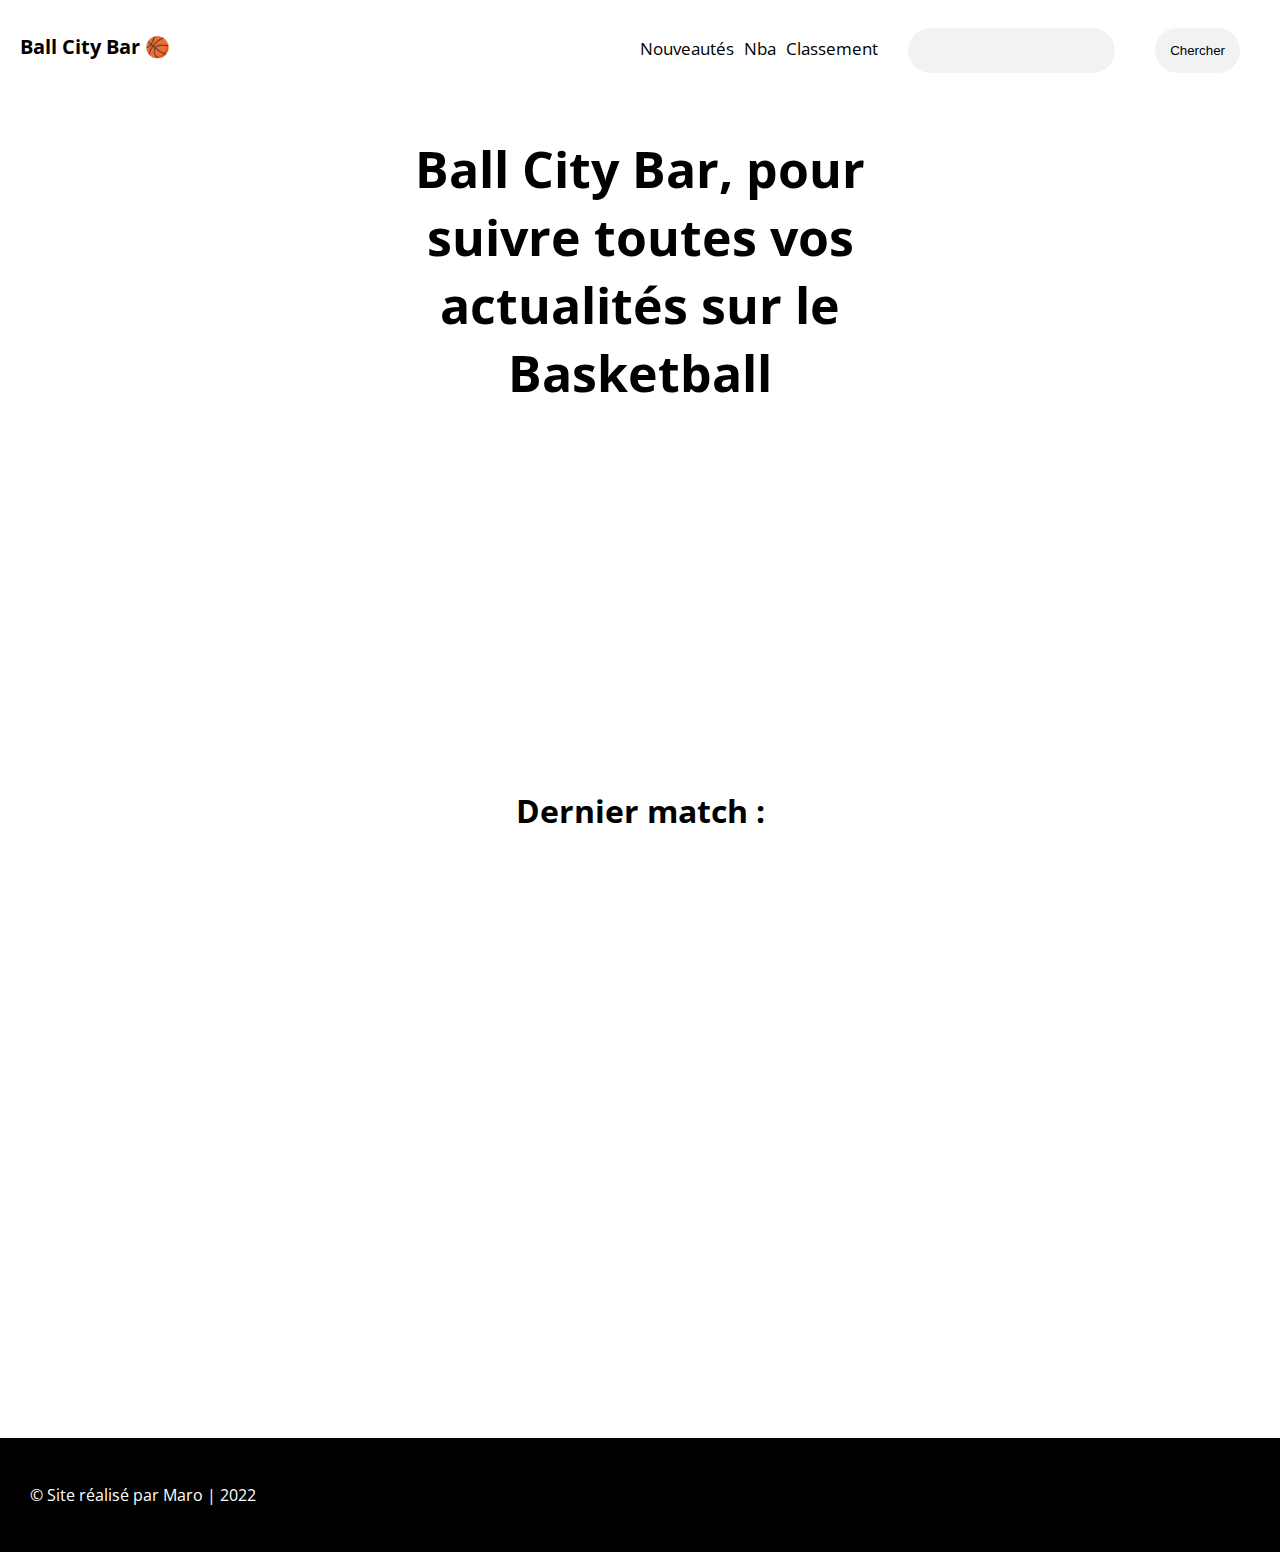
<file: register.html>
<!DOCTYPE html>
<html lang="en">
<head>
    <link rel="icon" href=
    "https://www.stickersmalin.com/images/ajoute/prd/76/76179-image_200x200.png" type="image/x-icon">
    <meta charset="UTF-8">
  <meta name="viewport" content="width=device-width, initial-scale=1">
  <title>Ball City Bar</title>
  <link rel="stylesheet" href="styles.css">
  <link rel="stylesheet" href="" />
</head>
<body>
    

<body>
    <!-- Barre de navigation -->
    <nav>
      <h1>Ball City Bar 🏀</h1>
      <div class="onglets">
        <p class="link">Nouveautés</p>
        <p class="link">Nba</p>
        <p class="link">Classement</p>
  
        
        <input type="search" id="search" value="" onchange="ouvrirPage()">
        <input type="button" id="button" onclick="ouvrirPage()" value="Chercher">
    
        <script>
            function ouvrirPage() {
                var a = document.getElementById("search").value;
    
                if (a === "nba") {
                    window.open("https://www.beinsports.com/france/nba/");
                }
    
                if (a === "NBA") {
                    window.open("https://www.beinsports.com/france/nba/");
                }
    
                if (a === "Nba") {
                    window.open("https://www.beinsports.com/france/nba/");
                }
  
                if (a === "Michael Jordan") {
                    window.open("https://fr.wikipedia.org/wiki/Michael_Jordan");
                }
                if (a === "Michael jordan") {
                    window.open("https://fr.wikipedia.org/wiki/Michael_Jordan");
                }
                if (a === "michael jordan") {
                    window.open("https://fr.wikipedia.org/wiki/Michael_Jordan");
                }
                
                if (a === "Kobe Bryant") {
                    window.open("https://fr.wikipedia.org/wiki/Kobe_Bryant")
                }
                if (a === "Kobe bryant") {
                    window.open("https://fr.wikipedia.org/wiki/Kobe_Bryant")
                }
                if (a === "kobe bryant") {
                    window.open("https://fr.wikipedia.org/wiki/Kobe_Bryant")
                }
                if (a == "Stephen Curry") {
                    window.open("https://fr.wikipedia.org/wiki/Stephen_Curry")
                }
                if (a == "Stephen curry") {
                    window.open("https://fr.wikipedia.org/wiki/Stephen_Curry")
                }
                if (a == "stephen curry") {
                    window.open("https://fr.wikipedia.org/wiki/Stephen_Curry")
                }
                if (a == "Scottie Pippen") {
                    window.open("https://fr.wikipedia.org/wiki/Scottie_Pippen")
                }
                if (a == "Scottie pippen") {
                    window.open("https://fr.wikipedia.org/wiki/Scottie_Pippen")
                }
                if (a == "scottie pippen") {
                    window.open("https://fr.wikipedia.org/wiki/Scottie_Pippen")
                }
                if (a == "Dennis Rodman") {
                    window.open("https://fr.wikipedia.org/wiki/Dennis_Rodman")
                }
                if (a == "Dennis rodman") {
                    window.open("https://fr.wikipedia.org/wiki/Dennis_Rodman")
                }
                if (a == "dennis rodman") {
                    window.open("https://fr.wikipedia.org/wiki/Dennis_Rodman")
                }
                if (a == "Derrick Rose") {
                    window.open("https://fr.wikipedia.org/wiki/Derrick_Rose")
                }
                if (a == "Derrick rose") {
                    window.open("https://fr.wikipedia.org/wiki/Derrick_Rose")
                }
                if (a == "derrick rose") {
                    window.open("https://fr.wikipedia.org/wiki/Derrick_Rose")
                }
                if (a == "Horace Grant") {
                    window.open("https://fr.wikipedia.org/wiki/Horace_Grant")
                }
                if (a == "Horace grant") {
                    window.open("https://fr.wikipedia.org/wiki/Horace_Grant")
                }
                if (a == "horace grant") {
                    window.open("https://fr.wikipedia.org/wiki/Horace_Grant")
                }
                if (a == "LeBron James") {
                    window.open("https://fr.wikipedia.org/wiki/LeBron_James")
                }
                if (a == "Lebron james") {
                    window.open("https://fr.wikipedia.org/wiki/LeBron_James")
                }
                if (a == "lebron james") {
                    window.open("https://fr.wikipedia.org/wiki/LeBron_James")
                }
                if (a == "Giánnis Antetokoúnmpo") {
                    window.open("https://fr.wikipedia.org/wiki/Gi%C3%A1nnis_Antetoko%C3%BAnmpo")
                }
                if (a == "Giánnis antetokoúnmpo") {
                    window.open("https://fr.wikipedia.org/wiki/Gi%C3%A1nnis_Antetoko%C3%BAnmpo")
                }
                if (a == "giánnis antetokoúnmpo") {
                    window.open("https://fr.wikipedia.org/wiki/Gi%C3%A1nnis_Antetoko%C3%BAnmpo")
                }
                if (a == "Classement") {
                    window.open("https://fr.global.nba.com/standings/")
                }
                if (a == "CLASSEMENT") {
                    window.open("https://fr.global.nba.com/standings/")
                }
                if (a == "classement") {
                    window.open("https://fr.global.nba.com/standings/")
                }
  
                if (a == "Draft") {
                    window.open("https://fr.global.nba.com/draft/")
                }
                if (a == "DRAFT") {
                    window.open("https://fr.global.nba.com/draft/")
                }
                if (a == "draft") {
                    window.open("https://fr.global.nba.com/draft/")
                }
                if (a == "Nicolas Batum") {
                    window.open("https://fr.wikipedia.org/wiki/Nicolas_Batum?msclkid=88b33d8eb68c11eca0e9716de515c1ae")
                }
                if (a == "Nicolas batum") {
                    window.open("https://fr.wikipedia.org/wiki/Nicolas_Batum?msclkid=88b33d8eb68c11eca0e9716de515c1ae")
                }
                if (a == "nicolas batum") {
                    window.open("https://fr.wikipedia.org/wiki/Nicolas_Batum?msclkid=88b33d8eb68c11eca0e9716de515c1ae")
                }
                if (a == "Rudy Gobert") {
                    window.open("https://fr.wikipedia.org/wiki/Rudy_Gobert?msclkid=eed0c138b68c11ecba4a31fa75795f98")
                }
                if (a == "Rudy gobert") {
                    window.open("https://fr.wikipedia.org/wiki/Rudy_Gobert?msclkid=eed0c138b68c11ecba4a31fa75795f98")
                }
                if (a == "rudy gobert") {
                    window.open("https://fr.wikipedia.org/wiki/Rudy_Gobert?msclkid=eed0c138b68c11ecba4a31fa75795f98")
                }
                if (a == "Jerry West") {
                    window.open("https://fr.wikipedia.org/wiki/Jerry_West?msclkid=408e8943b68e11ec941bf9c88bb320d0")
                }
                if (a == "Jerry west") {
                    window.open("https://fr.wikipedia.org/wiki/Jerry_West?msclkid=408e8943b68e11ec941bf9c88bb320d0")
                }
                if (a == "jerry west") {
                    window.open("https://fr.wikipedia.org/wiki/Jerry_West?msclkid=408e8943b68e11ec941bf9c88bb320d0")
                }
            }
        </script>
  
        
     
  
      </div>
    </nav>
    <!-- Fin de la barre de navigation -->
    
    <!-- Header -->
     <header>
       <h1>Ball City Bar, pour suivre toutes vos actualités sur le Basketball</h1>
       
     </header>
    <!-- Fin du header -->
</p> 
<div class="slide-in">
    <h2></h2>
    <form>
        <label for="email">Rentrez votre email</label>
        <div class="form-group">
            <input type="email" id="email">
            <a href="index2.html">
            <button>validé</button></a>
        </div>
    </form>
</div>
<p>
</body>


<script src="app.js"></script>
    <!-- Section principale -->
    <section class="main">
      
      
      <!-- Fin de toutes les cartes -->
      
      <!-- Video de presentation -->
      <h1>Dernier match :</h1>
      <div class="video">
          <iframe width="956" height="538" src="https://www.youtube.com/embed/7usjk9bs92Q" title="YouTube video player" frameborder="0" allow="accelerometer; autoplay; clipboard-write; encrypted-media; gyroscope; picture-in-picture" allowfullscreen></iframe>
      </div>
      <!-- Fin de la video de presentation -->
    </section>
    <!-- Fin de la section principale -->
    
    <!-- Pied de page -->
    <footer>
      <p>&copy; Site réalisé par Maro | 2022</p>
      
      </div>
    </footer>
    <!-- Fin du pied de page -->
  </body>
  </html>
</file>
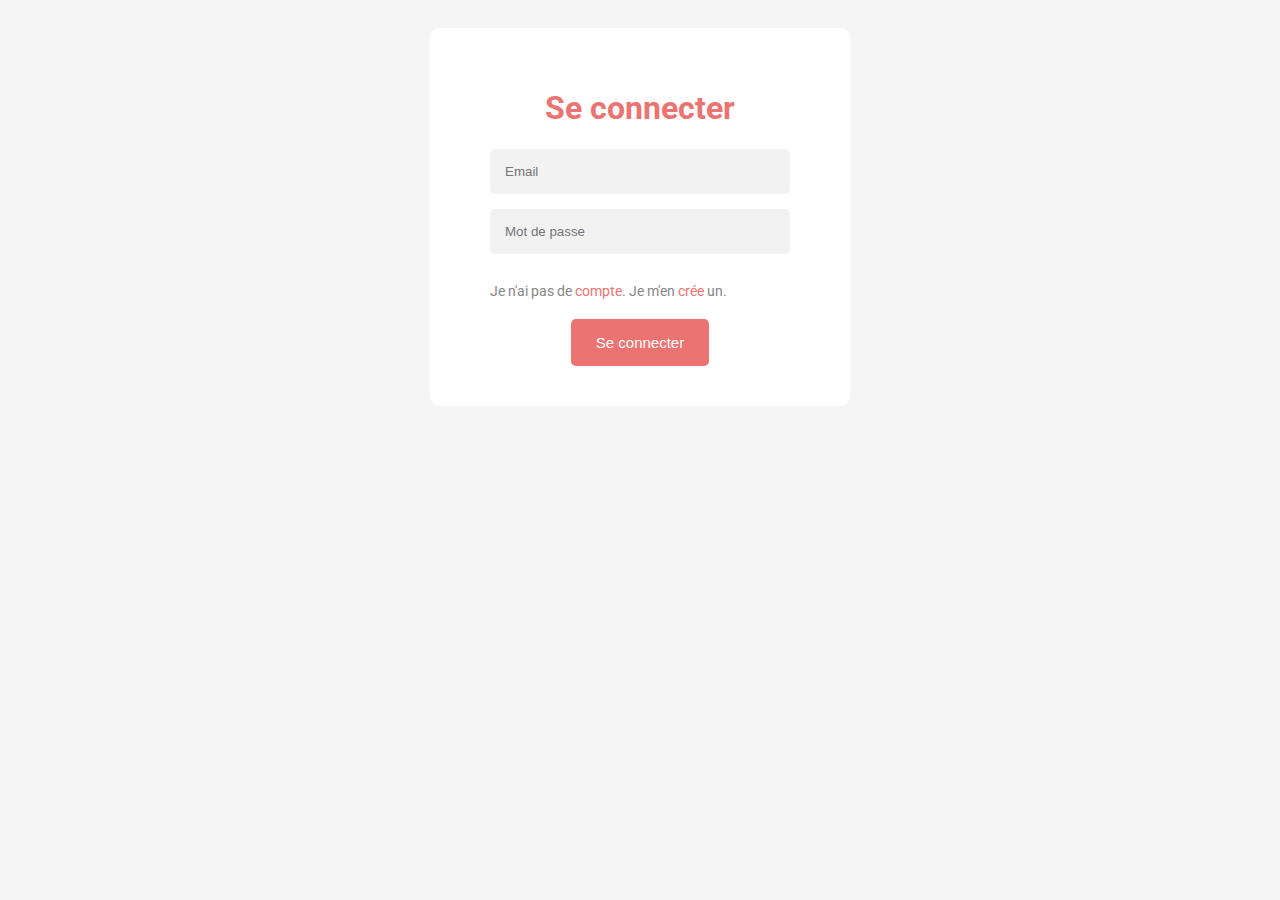
<file: test.html>
<!DOCTYPE html>
<html lang="en">
<head>
  <meta charset="UTF-8">
  <meta name="viewport" content="width=device-width, initial-scale=1">
  <title>Formulaire de connexion en HTML & CSS - Frenchcoder</title>
  <link rel="stylesheet" href="style.css">
  <link rel="stylesheet" href="https://use.fontawesome.com/releases/v5.13.0/css/all.css">
</head>
<body>
  <form>
     
    <h1>Se connecter</h1>
 
    </div>
    
    
    <div class="inputs">
      <input type="email" placeholder="Email" />
      <input type="password" placeholder="Mot de passe">
    </div>
    
    <p class="inscription">Je n'ai pas de <span>compte</span>. Je m'en <span>crée</span> un.</p>
    <div align ="center">
      <button type="submit">Se connecter</button>
    </div>
  </form>
</body>
</html>
</file>
<file: styles.css>
@import url('https://fonts.googleapis.com/css2?family=Open+Sans&display=swap');
body{
  margin:0px;
  padding: 0px;
  font-family: 'Open Sans', sans-serif;
}
/* Barre de navigation */
nav{
  display:flex;
  flex-wrap:wrap;
  justify-content: space-between;
  padding: 20px;
  background-color:white;
  position: sticky;
  top: 0;
  transition: all 0.3 ease-out;
  
}

.anim-nav {
  background: #333;
  color: #fff;
  border-bottom: 1px solid #f1f1f1;
}

nav h1{
  font-size: 20px;
  
}
nav .onglets{
  display: flex;
  flex-wrap:wrap;
  
}
nav .onglets p{
  font-size: 17px;
  margin-right: 10px;
  cursor:pointer;
}
nav .onglets input{
  margin: 8px 20px;
  padding: 15px;
  border-radius: 30px;
  border:none;
  background-color: #f2f2f2;
  outline:none;
}
/* Fin de la barre de navigation */

/* Header */
header{
  display: flex;
  flex-direction: column;
  justify-content:center;
  align-items:center;
}
header h1{
  font-size: 50px;
  max-width: 500px;
  text-align:center;
}
header button{
  padding: 15px 20px;
  font-size: 20px;
  border:none;
  border-radius: 5px;
  outline:none;
  cursor:pointer;
  
}
/* Fin du header */

/* Section principale */

.main{
  margin: 20px;
  margin-top: 80px;
  display:flex;
  flex-direction:column;
  justify-content:center;
  align-items:center;
}
/* Toutes les cartes */
.cards{
  display:flex;
  flex-wrap:wrap;
}
.cards .card{
  margin-right: 20px;
  cursor:pointer;
}
.cards .card img{
  width: 350px;
}
.cards .card .card-header{
  display: flex;
  flex-wrap:wrap;
  justify-content: space-between;
}
.cards .card .card-body p{
  margin-top: -10px;
}
/* Fin de toutes les cartes */

/* Video de présentation */
.main .video{
  margin-top: 80px;
  width: 90%;
}
.main .video iframe{
  border:none;
  border-radius: 10px;
  width: 100%;
  height: 400px;
}
/* Fin de la vidéo de présentation */
/* Fin de la section principale */

/* Pied de page */
footer {
  margin-top: 100px;
  background-color: #000;
  padding: 30px;
  color: #fff;
  display: flex;
  flex-wrap:wrap;
  justify-content: space-between;
}
footer .social-media{
  display: flex;
}
footer .social-media p{
  margin-right: 15px;
  border: 1px solid #fff;
  border-radius: 100%;
  padding: 5px;
  text-align:center;
  width: 20px;
  cursor:pointer;
}


/* Fin du pied de page */

@media screen and (max-width: 640px){
  nav .onglets .link, nav h1{
    display:none;
  }
  .cards .card img{
    width: 300px;
  }
}


label {
   margin-top: 35px;
}

input {
  padding: 10px;
  margin-bottom: 30px;
  outline: none;
  border: 1px solid black;
}

.slide-in {
  max-width: 900px;
  margin: 50px auto;
  background: #000; /* W3C, IE 10+/ Edge, Firefox 16+, Chrome 26+, Opera 12+, Safari 7+ */
  padding: 20px;
  transform: translateX(-100%);
  opacity: 0;
  transition: transform 0.6s ease-in-out,
  opacity 0.6s ease-in-out;
}
.slide-in.active {
  transform: translateX(0%);
  opacity: 1;
}
.slide-in h2 {
  font-size: 40px;
  text-align: center;
  color: #f1f1f1;
}

.slide-in label {
  display: block;
  text-align: center;
  color: #f1f1f1;
  font-size: 20px;
  margin: 5px 0 10px;
}
.form-group {
  margin: 20px auto 10px;
  width: 60%;
  display: flex;
}
.slide-in input {
  width: 350px;
  padding: 8px;
  font-size: 18px;
  border-top-left-radius: 5px;
  border-bottom-left-radius: 5px;
  border: none;
}
.slide-in button {
  width: auto;
  padding: auto;
  font-size: auto;
  cursor: pointer;
  background: rgb(0, 0, 0);
  color: #f1f1f1;
  border: none;
  text-transform: uppercase;
  border-top-right-radius: 5px;
  border-bottom-right-radius: 5px;
}
</file>
<file: style.css>
@import url('https://fonts.googleapis.com/css2?family=Roboto&display=swap');
body{
  display: flex;
  justify-content:center;
  flex-direction: columns;
  align-items: center;
  background-color: #f5f5f5;
  font-family: 'Roboto', sans-serif;
}
form {
  margin-top: 20px;
  background-color: #fff;
  padding: 40px 60px;
  border-radius: 10px;
  min-width: 300px;
}
form h1{
  color: #eb7371;
  text-align:center;
}
form .social-media{
  margin-top: -10px;
  display: flex;
  flex-wrap:wrap;
  justify-content:center;
}
form .social-media p{
  padding: 5px;
  width: 20px;
  margin-left: 10px;
  border-radius: 100%;
  border: 1px solid #545454;
  text-align: center;
  cursor:pointer;
  color: #545454;
}
form p.choose-email{
  text-align:center;
}
form .inputs {
  display: flex;
  flex-direction: column;
}
form .inputs input[type='email'], input[type='password']{
  padding: 15px;
  border:none;
  border-radius: 5px;
  background-color:#f2f2f2;
  outline:none;
  margin-bottom: 15px;
}
form p.inscription{
  font-size: 14px;
  margin-bottom: 20px;
  color: #878787;
}
form p.inscription span{
  color: #eb7371;
}
form button{
  padding: 15px 25px;
  border-radius: 5px;
  border:none;
  font-size: 15px;
  color: #fff;
  background-color: #eb7371;
  outline:none;
  cursor:pointer;
}
</file>
